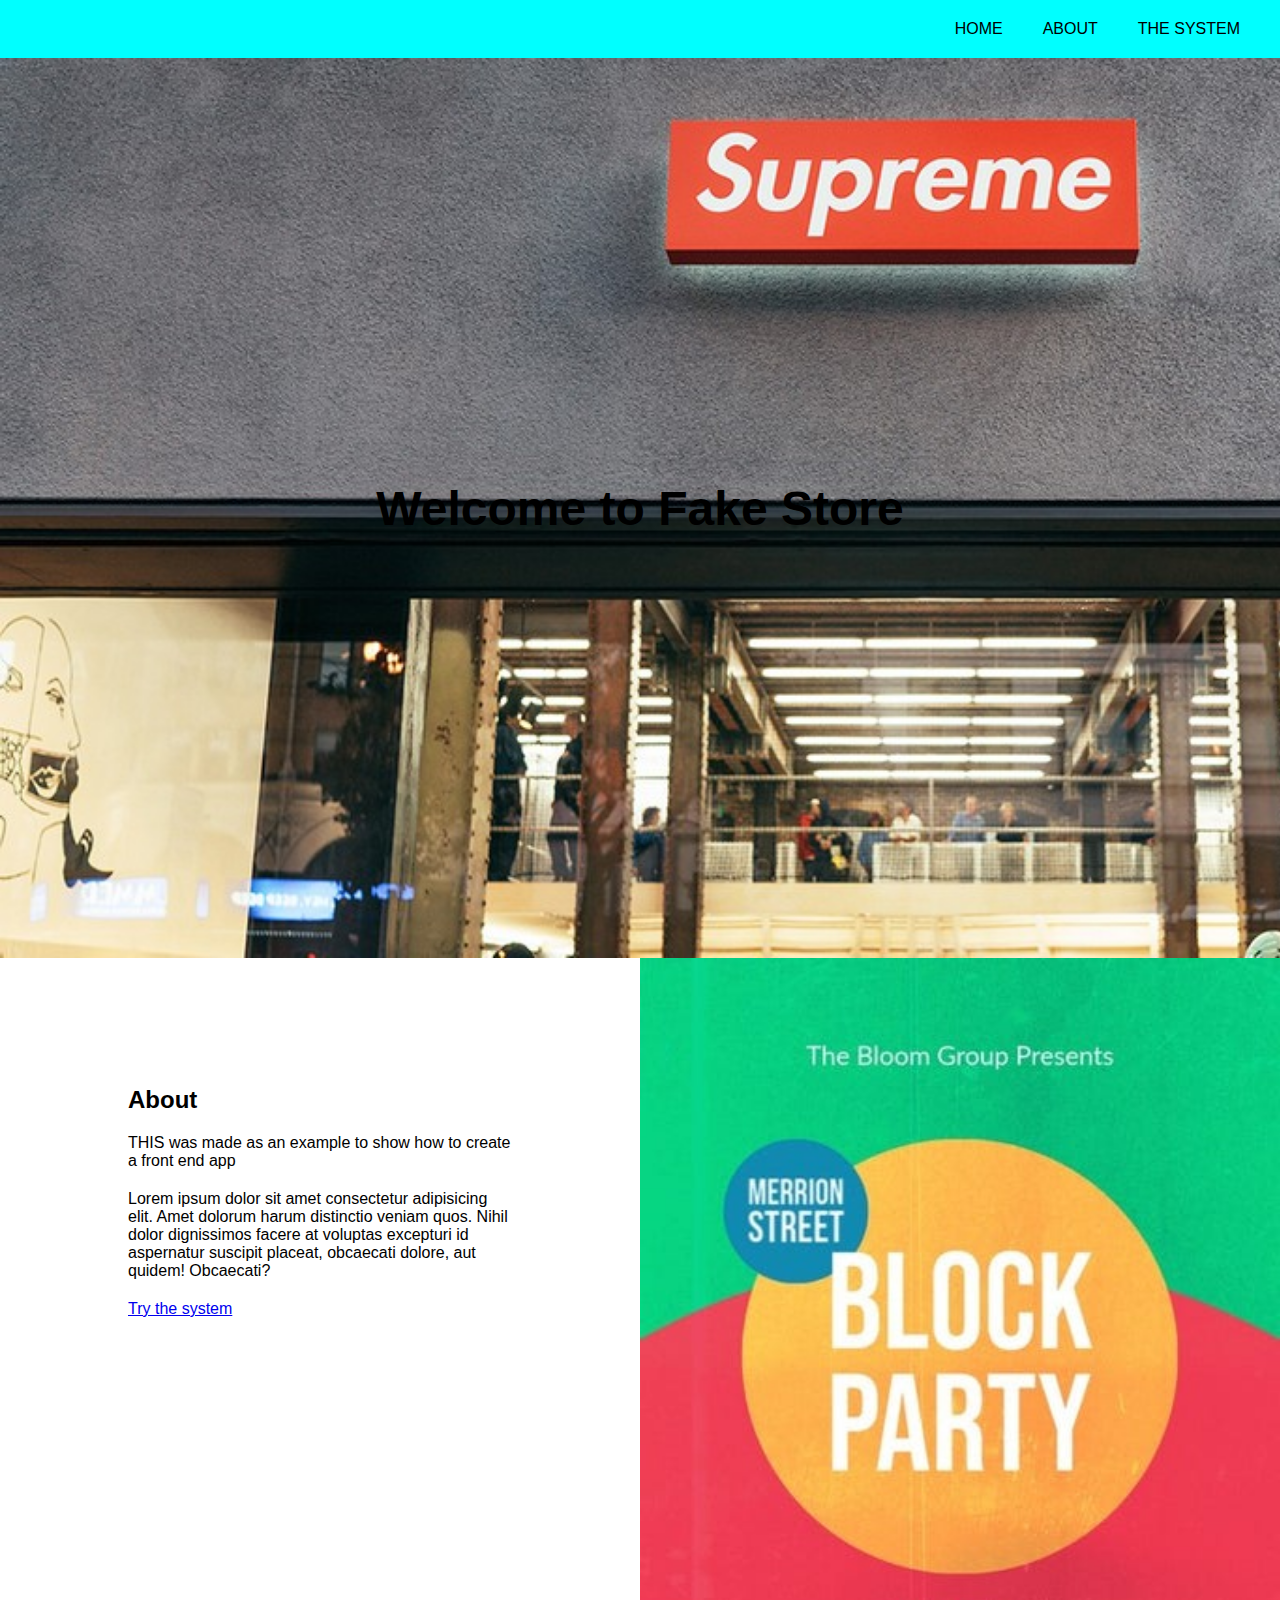
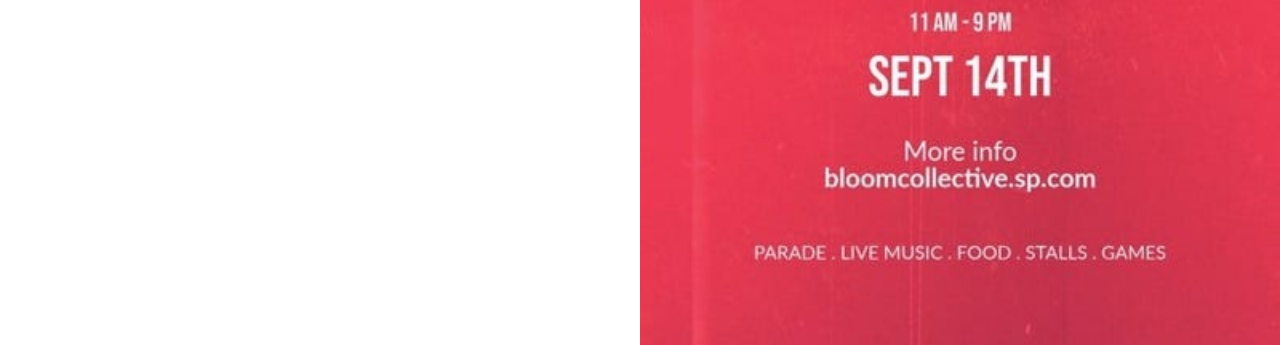
<file: index.html>
<!DOCTYPE html>
<html lang="en">
<head>
    <meta charset="UTF-8">
    <meta http-equiv="X-UA-Compatible" content="IE=edge">
    <meta name="viewport" content="width=device-width, initial-scale=1.0">
    <link rel="stylesheet" href="style.css">
    <title>Fake Sales</title>
</head>
<body>
    <!-- Navigation bar -->
    <nav id="navbar">
        <ul class="nav-links">
            <li><a href="#landing">Home</a></li>
            <li><a href="#about">About</a></li>
            <li><a href="pos.html">The system</a></li>
        </ul>
    </nav>
    <!-- Landing -->
    <section id="landing">
        <h1>Welcome to Fake Store</h1>
    </section>
    <!-- About -->
    <section id="about">
        <div class="about-content">
            <h2>About</h2>
            <p>THIS was made as an example to show how to create a front end app</p>
            <p>Lorem ipsum dolor sit amet consectetur adipisicing elit. Amet dolorum harum distinctio veniam quos. Nihil dolor dignissimos facere at voluptas excepturi id aspernatur suscipit placeat, obcaecati dolore, aut quidem! Obcaecati?</p>
            <a href="./pos.html" target="_blank" rel="noopener noreferrer">Try the system</a>
        </div>
        <img src="./images/poster.jpeg" alt="poster" class="about-image">
    </section>
</body>
</html>
</file>
<file: style.css>
*{
    margin: 0;
    padding: 0;
    box-sizing: border-box;
    scroll-behavior: smooth;
}
body{
    font-family: sans-serif;
}
/* Navbar */
#navbar{
    position: relative;
    top: 0;
    right: 0;
    background-color: aqua;
    padding: 20px;
}
.nav-links{
    display: flex;
    justify-content: flex-end;
    align-items: center;
    list-style-type: none;
}
.nav-links li a{
    text-decoration: none;
    color: black;
    padding: 20px;
    transition: all 0.3s linear;
    text-transform: uppercase;
}
.nav-links li a:hover{
    color: white;
    background: black;
}
/* Landing */
#landing{
    height: 100vh;
    background: url(images/landing.jpg);
    background-size: cover;
    display: grid;
    place-items: center;
}

#landing h1{
    /* 3 times */
    font-size: 3rem;
}
/* About */
#about{
    display: flex;
}
.about-content,
.about-image{
    width: 50%;
}
.about-content{
    display: flex;
    flex-direction: column;
    padding: 10%;
    gap: 20px;
}
/* Products */
#products-container{
    display: flex;
    flex-wrap: wrap;
    padding: 5% 10%;
    gap: 20px;
    justify-content: center;
}
.product{
    width: 300px;
    box-shadow: 3px 3px 3px rgb(0,0,0,0.3);
    display: flex;
    flex-direction: column;
    gap: 10px;
}
.product-image{
    width: 100%;
    height: 300px;
    object-fit: cover;
    padding: 20px;
}
.product-content{
    padding: 20px;
    display: flex;
    flex-direction: column;
    gap: 10px;
}
</file>
